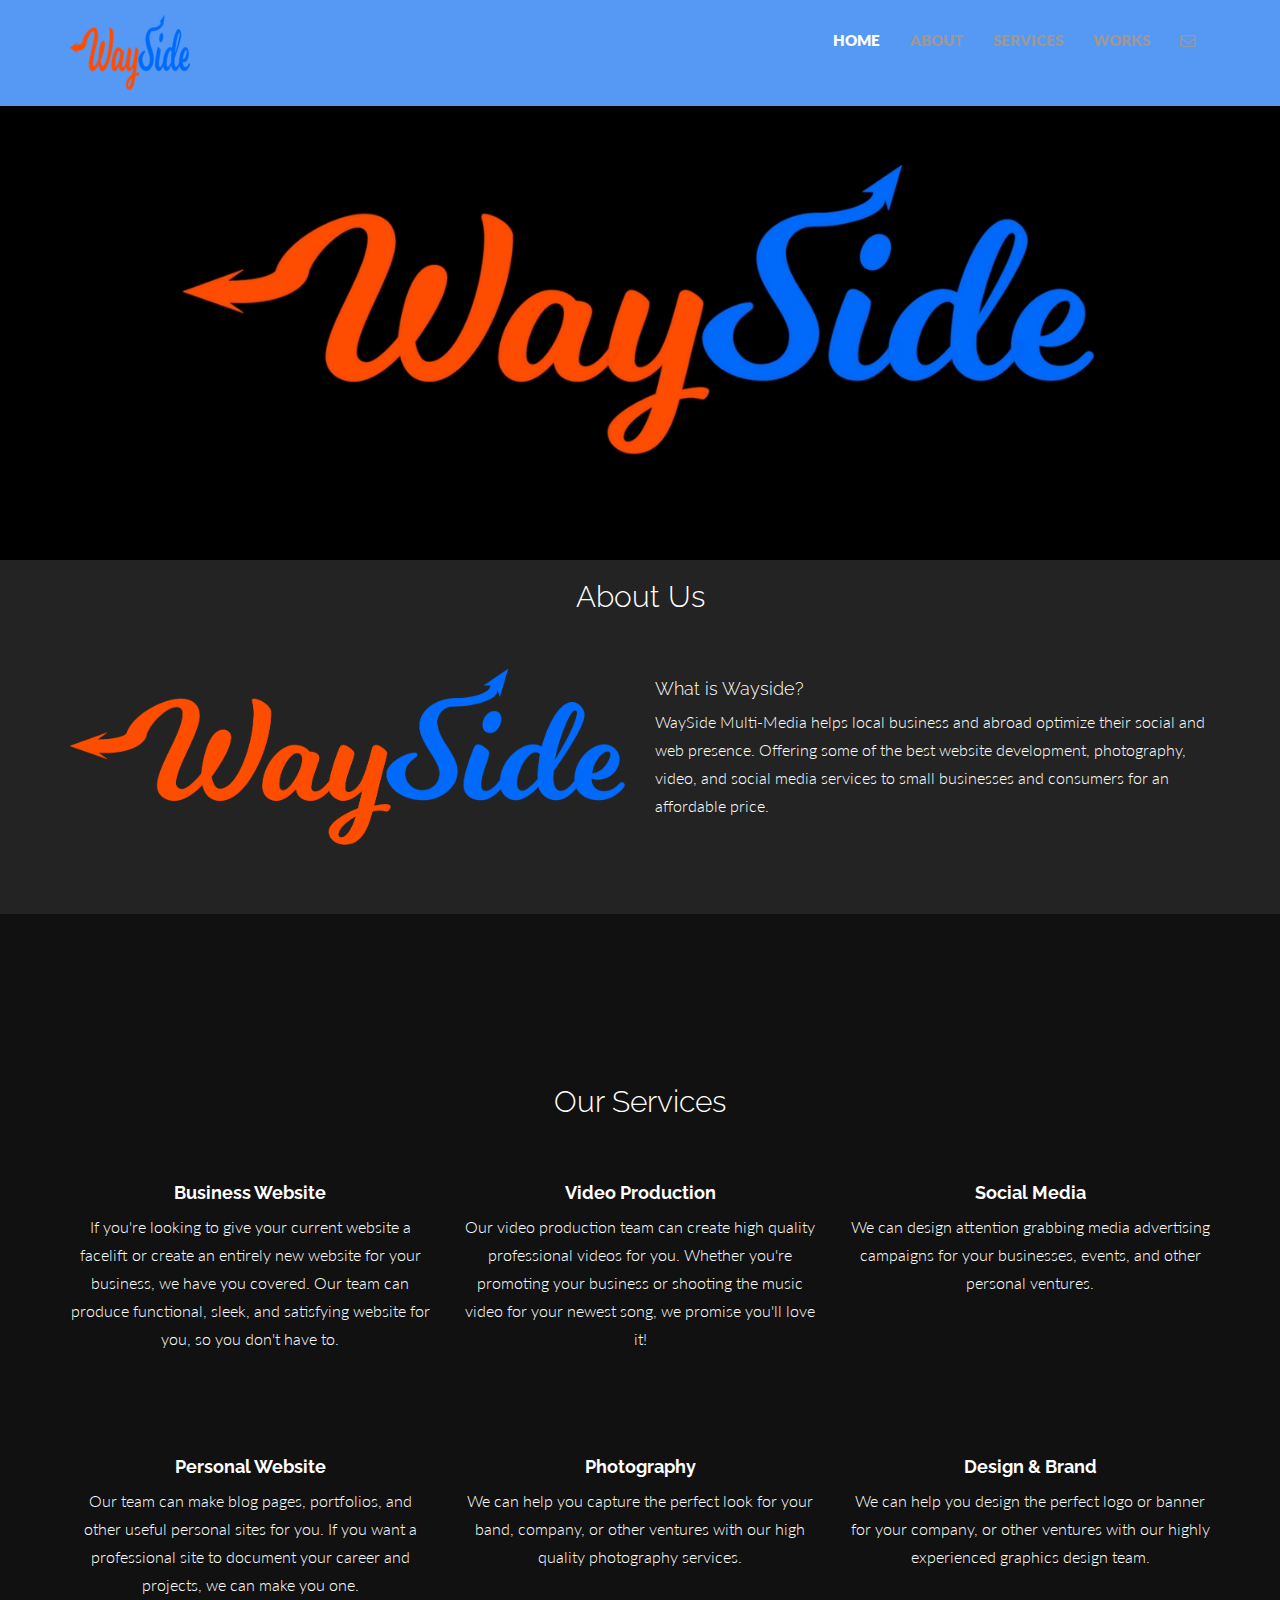
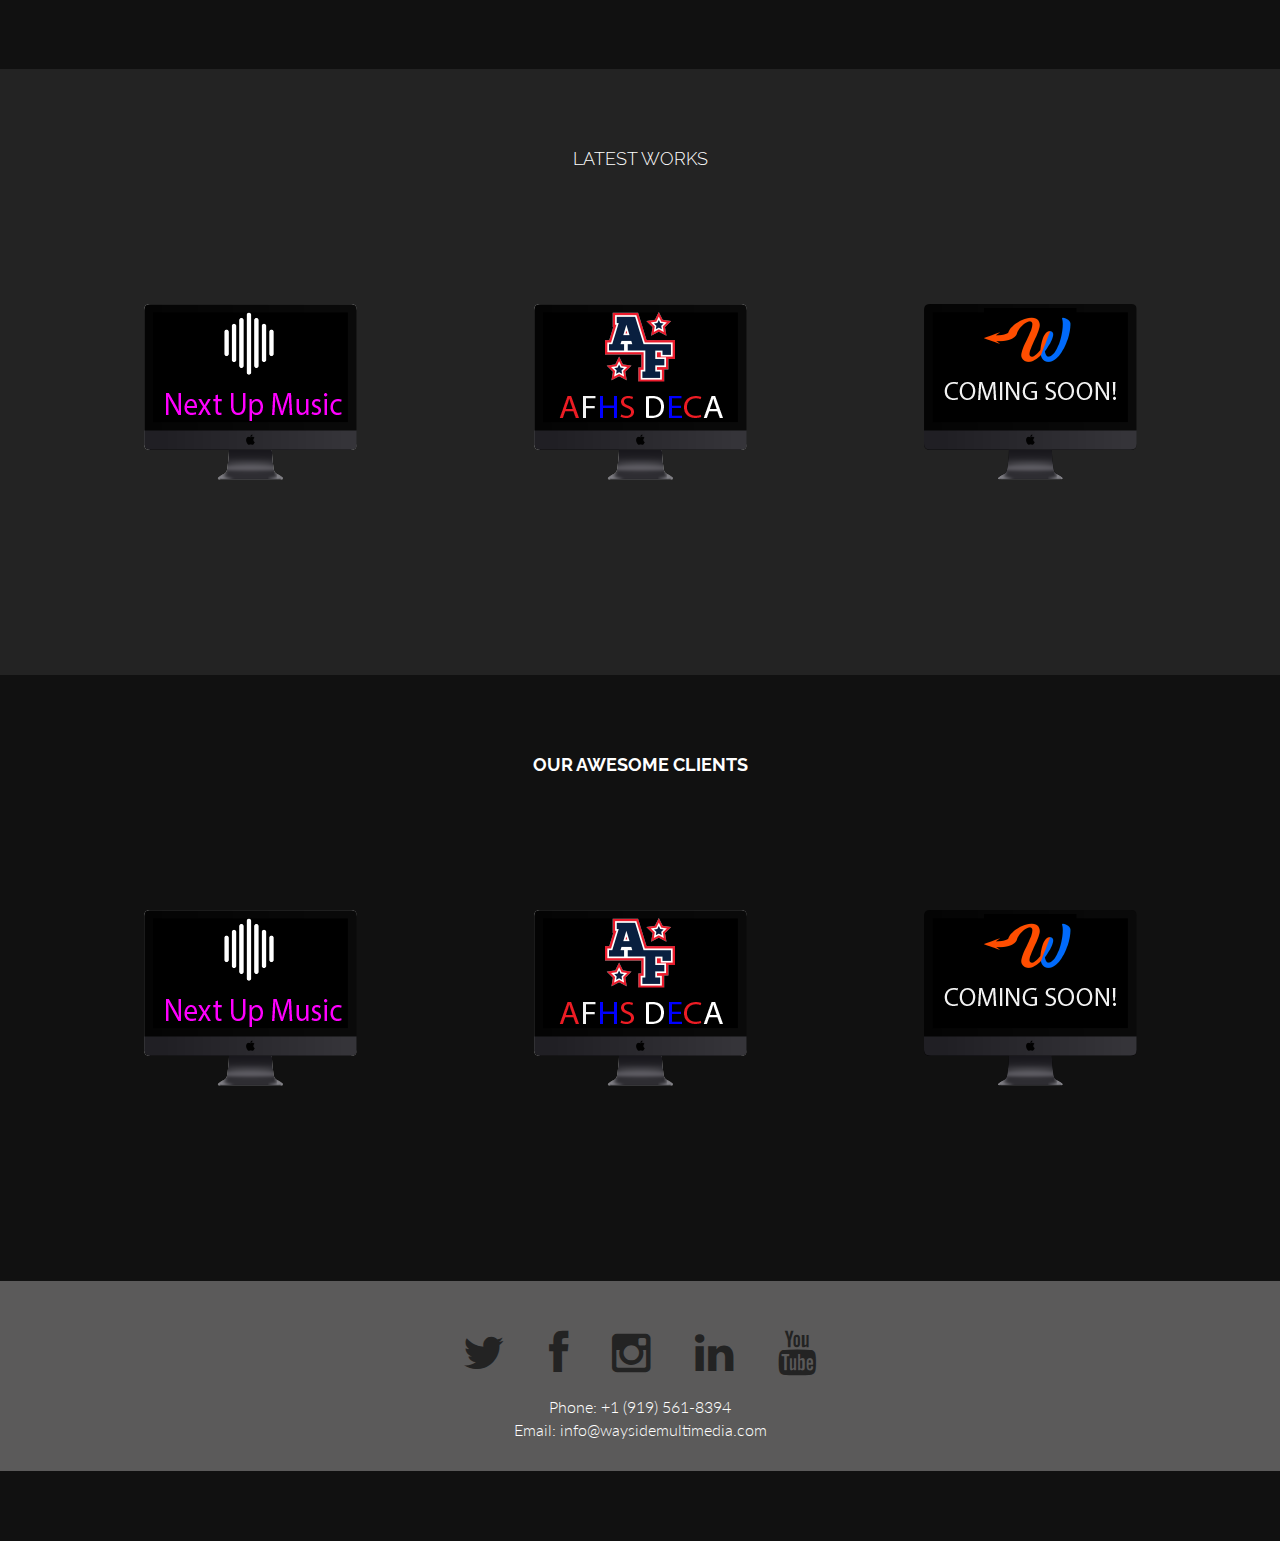
<file: index.html>
<!DOCTYPE html>
<html lang="en">
  <head>
  	<!-- Start of Async Drift Code -->
<script>
!function() {
  var t;
  if (t = window.driftt = window.drift = window.driftt || [], !t.init) return t.invoked ? void (window.console && console.error && console.error("Drift snippet included twice.")) : (t.invoked = !0, 
  t.methods = [ "identify", "config", "track", "reset", "debug", "show", "ping", "page", "hide", "off", "on" ], 
  t.factory = function(e) {
    return function() {
      var n;
      return n = Array.prototype.slice.call(arguments), n.unshift(e), t.push(n), t;
    };
  }, t.methods.forEach(function(e) {
    t[e] = t.factory(e);
  }), t.load = function(t) {
    var e, n, o, i;
    e = 3e5, i = Math.ceil(new Date() / e) * e, o = document.createElement("script"), 
    o.type = "text/javascript", o.async = !0, o.crossorigin = "anonymous", o.src = "https://js.driftt.com/include/" + i + "/" + t + ".js", 
    n = document.getElementsByTagName("script")[0], n.parentNode.insertBefore(o, n);
  });
}();
drift.SNIPPET_VERSION = '0.3.1';
drift.load('ttxtenppt8m2');
</script>
<!-- End of Async Drift Code -->
  	<!-- Global site tag (gtag.js) - Google Analytics -->
<script async src="https://www.googletagmanager.com/gtag/js?id=UA-113895324-1"></script>
<script>
  window.dataLayer = window.dataLayer || [];
  function gtag(){dataLayer.push(arguments);}
  gtag('js', new Date());

  gtag('config', 'UA-113895324-1');
</script>

    <meta charset="utf-8">
    <meta http-equiv="X-UA-Compatible" content="IE=edge">
    <meta name="viewport" content="width=device-width, initial-scale=1.0">
    <meta name="description" content="">
    <meta name="author" content="">
    <link rel="shortcut icon" href="assets/ico/favicon.png">

    <title>WaySide Multi-Media</title>

    <!-- Bootstrap core CSS -->
    <link href="assets/css/bootstrap.css" rel="stylesheet">
    <link href="assets/css/font-awesome.min.css" rel="stylesheet">

    <!-- Custom styles for this template -->
    <link href="assets/css/main.css" rel="stylesheet">


    <!-- HTML5 shim and Respond.js IE8 support of HTML5 elements and media queries -->
    <!--[if lt IE 9]>
      <script src="https://oss.maxcdn.com/libs/html5shiv/3.7.0/html5shiv.js"></script>
      <script src="https://oss.maxcdn.com/libs/respond.js/1.3.0/respond.min.js"></script>
    <![endif]-->
  </head>

  <body>

    <!-- Fixed navbar -->
    <div class="navbar navbar-inverse navbar-fixed-top">
      <div class="container">
        <div class="navbar-header">
          <button type="button" class="navbar-toggle" data-toggle="collapse" data-target=".navbar-collapse">
            <span class="icon-bar"></span>
            <span class="icon-bar"></span>
            <span class="icon-bar"></span>
          </button>
<img src="assets/img/p32.png" class="img-responsive">        </div>
        <div class="navbar-collapse collapse">
          <ul class="nav navbar-nav navbar-right">
            <li class="active"><a href="index.html">HOME</a></li>
            <li><a href="about.html">ABOUT</a></li>
            <li><a href="services.html">SERVICES</a></li>
            <li><a href="works.html">WORKS</a></li>
            <li><a data-toggle="modal" data-target="#myModal" href="#myModal"><i class="fa fa-envelope-o"></i></a></li>
          </ul>
        </div><!--/.nav-collapse -->
      </div>
    </div>

	<div id="headerwrap">
		<div class="container">
			<div class="row centered">
				<div class="col-lg-8 col-lg-offset-2">

				</div>
			</div><!-- row -->
		</div><!-- container -->
	</div><!-- headerwrap -->
<!-- About Section -->
<div id="about-section">
  <div class="container">
    <div class="section-title text-center center">
      <h2>About Us</h2>
      <br>
      <br>
    </div>
    <div class="row">
      <div class="col-md-6"> <img src="assets/img/Wayside Logo (FIXED).png" class="img-responsive"> </div>
      <div class="col-md-6">
        <div class="about-text">
          <h4>What is Wayside?</h4>
          <p>WaySide Multi-Media helps local business and abroad optimize their social and web presence. Offering some of the best website development, photography, video, and social media services to small businesses and consumers for an affordable price.</p>
          <!--
          <h4>Why choose Wayside</h4>
          <p>Lorem ipsum dolor sit amet, consectetur adipiscing elit. Duis sed dapibus leo nec ornare diam. Sed commodo nibh ante facilisis bibendum dolor feugiat at. Duis sed dapibus leo nec ornare diam commodo nibh ante facilisis bibendum.</p> -->
        </div>
      </div>
    </div>
  </div>
</div>
<br>
<br>
<br>
	<div id="lg1">
<div class="container w">
		<div class="row centered">
		<br>
		<br>
			<h2>Our Services</h2>
			<br><br>
			<div class="col-lg-4">
        		<h4>Business Website</h4>
				<p>If you're looking to give your current website a facelift or create an entirely new website for your business, we have you covered. Our team can produce functional, sleek, and satisfying website for you, so you don't have to.</p>
			</div><!-- col-lg-4 -->

			<div class="col-lg-4">
				<h4>Video Production</h4> 
				<p>Our video production team can create high quality professional videos for you. Whether you're promoting your business or shooting the music video for your newest song, we promise you'll love it!</p>
			</div><!-- col-lg-4 -->

			<div class="col-lg-4">
        <h4>Social Media</h4> 
				<p>We can design attention grabbing media advertising campaigns for your businesses, events, and other personal ventures.</p>
			</div><!-- col-lg-4 -->
		</div><!-- row -->
		<br>
		<div class="row centered">
			<br><br>
			<div class="col-lg-4">
        		<h4>Personal Website</h4>
				<p>Our team can make blog pages, portfolios, and other useful personal sites for you. If you want a professional site to document your career and projects, we can make you one.</p>
			</div><!-- col-lg-4 -->
			
				<div class="col-lg-4">
                <h4>Photography</h4>
				<p>We can help you capture the perfect look for your band, company, or other ventures with our high quality photography services.</p>
			</div><!-- col-lg-4 -->
				<div class="col-lg-4">
                 <h4>Design & Brand</h4>
				<p>We can help you design the perfect logo or banner for your company, or other ventures with our highly experienced graphics design team.</p>
			</div><!-- col-lg-4 -->
		</div><!-- row -->
	</div><!-- container -->
<br>
<br>

	<!-- PORTFOLIO SECTION -->
	<div id="ff">
		<div class="container">
			<div class="row centered">
				<h4>LATEST WORKS</h4>

				<div class="col-lg-4">
					<div class="tilt">
					<a href="#"><img src="assets/img/Next Up Music (4).png" alt=""></a>
					</div>
				</div>

				<div class="col-lg-4">
					<div class="tilt">
					<a href="#"><img src="assets/img/AFHS DECA.png" alt=""></a>
					</div>
				</div>

				<div class="col-lg-4">
					<div class="tilt">
					<a href="#"><img src="assets/img/p45.png" alt=""></a>
					</div>
				</div>
<!--
				<div class="col-lg-4">
					<div class="tilt">
					<a href="#"><img src="assets/img/p45.png" alt=""></a>
					</div>
				</div>

				<div class="col-lg-4">
					<div class="tilt">
					<a href="#"><img src="assets/img/p45.png" alt=""></a>
					</div>
				</div>

				<div class="col-lg-4">
					<div class="tilt">
					<a href="#"><img src="assets/img/p45.png" alt=""></a>
					</div>
				</div>
			-->
			</div><!-- row -->
		</div><!-- container -->
	</div><!-- DG -->




	<div id="lg">
		<div class="container">
			<div class="row centered">
				<h4>OUR AWESOME CLIENTS</h4>

<div class="col-lg-4">
					<div class="tilt">
					<a href="#"><img src="assets/img/Next Up Music (4).png" alt=""></a>
					</div>
				</div>

				<div class="col-lg-4">
					<div class="tilt">
					<a href="#"><img src="assets/img/AFHS DECA.png" alt=""></a>
					</div>
				</div>

				<div class="col-lg-4">
					<div class="tilt">
					<a href="#"><img src="assets/img/p45.png" alt=""></a>
					</div>
				</div>

				<!--
				<div class="col-lg-2">
					<img src="assets/img/c02.gif" alt="">
				</div>
				<div class="col-lg-2">
					<img src="assets/img/c03.gif" alt="">
				</div>
				<div class="col-lg-2">
					<img src="assets/img/c04.gif" alt="">
				</div>
				<div class="col-lg-2">
					<img src="assets/img/c05.gif" alt="">
				</div>
			-->
			</div><!-- row -->
		</div><!-- container -->
	</div><!-- dg -->

	

	
	
	<!-- FOOTER -->
	<div id="f">
		<div class="container">
				<div class="row centered">
        <a href="https://twitter.com/wayside_media"><i class="fa fa-twitter"></i></a>
        <a href="https://www.facebook.com/Wayside-Multimedia-325091618001752/?modal=admin_todo_tour"><i class="fa fa-facebook"></i>
        </a><a href="https://www.instagram.com/wayside_multimedia/"><i class="fa fa-instagram"></i></a>
        </a><a href="https://www.linkedin.com/company/wayside-media/"><i class="fa fa-linkedin"></i></a>
        </a><a href="https://www.youtube.com/channel/UC97G2MVxg1iKCaojhw0tK-w"><i class="fa fa-youtube"></i></a>
				<br>
				<h7>Phone: +1 (919) 561-8394<h7> <br> 
				<h7>Email: info@waysidemultimedia.com<h7> <br> 

			</div><!-- row -->
		</div><!-- container -->
	</div><!-- Footer -->


    <!-- Bootstrap core JavaScript
    ================================================== -->
    <!-- Placed at the end of the document so the pages load faster -->
    <script src="https://code.jquery.com/jquery-1.10.2.min.js"></script>
    <script src="assets/js/bootstrap.min.js"></script>
  </body>
</html>
</file>
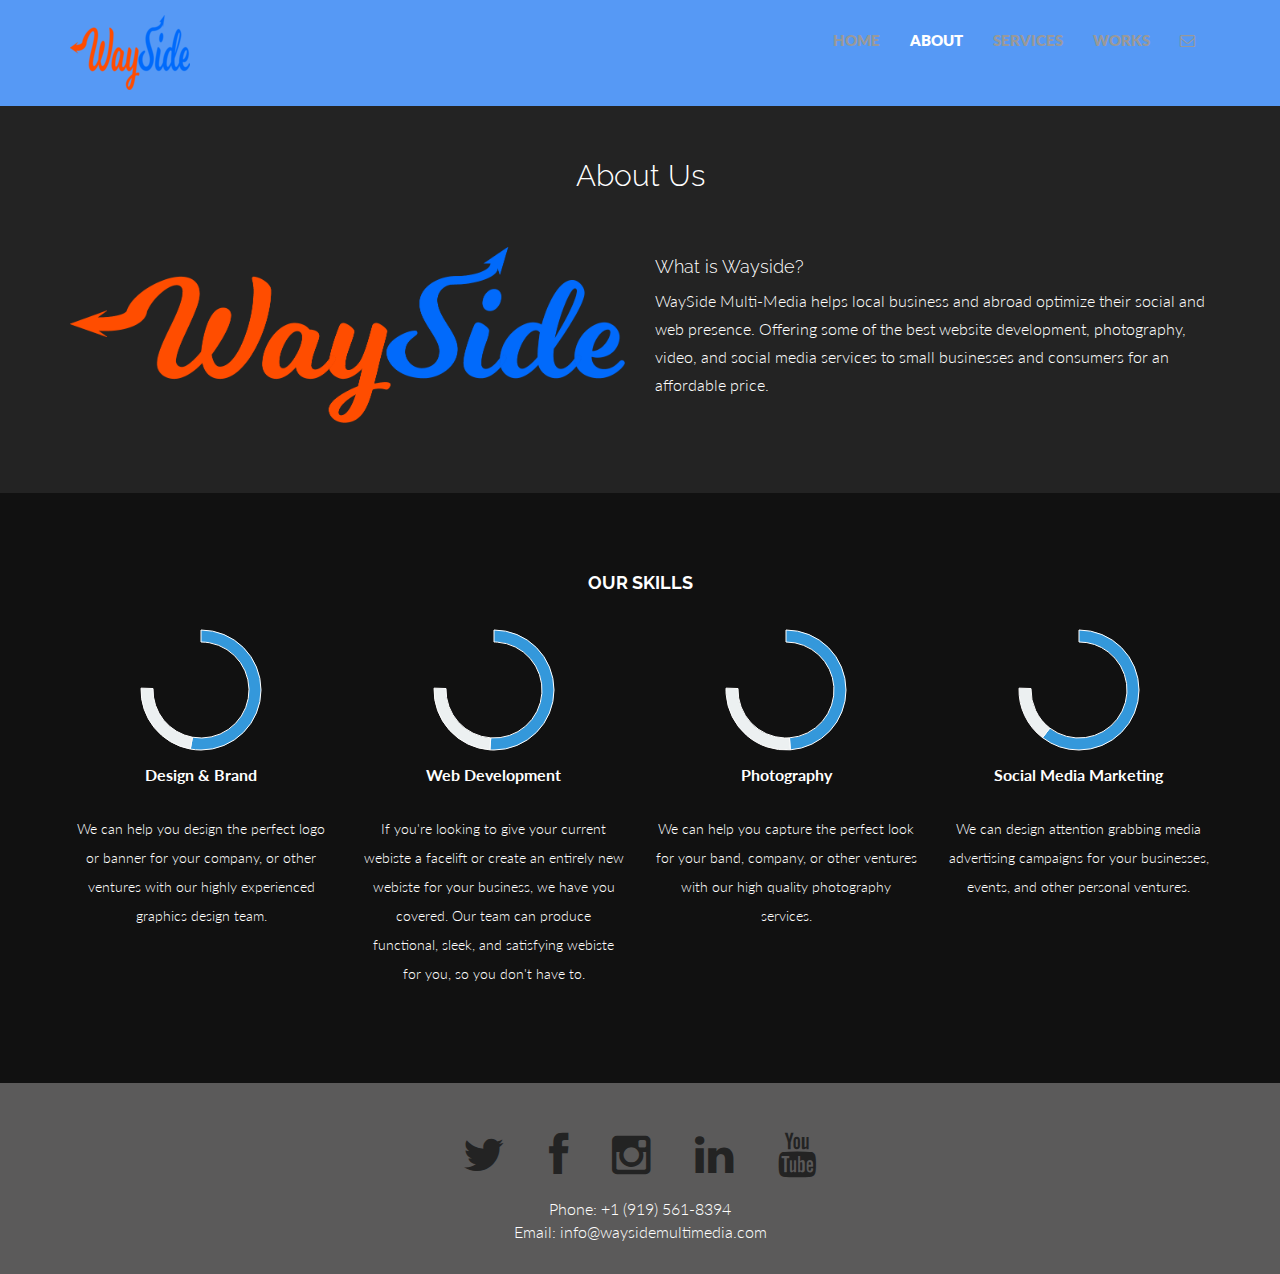
<file: about.html>
<!DOCTYPE html>
<html lang="en">
  <head>
  	<!-- Start of Async Drift Code -->
<script>
!function() {
  var t;
  if (t = window.driftt = window.drift = window.driftt || [], !t.init) return t.invoked ? void (window.console && console.error && console.error("Drift snippet included twice.")) : (t.invoked = !0, 
  t.methods = [ "identify", "config", "track", "reset", "debug", "show", "ping", "page", "hide", "off", "on" ], 
  t.factory = function(e) {
    return function() {
      var n;
      return n = Array.prototype.slice.call(arguments), n.unshift(e), t.push(n), t;
    };
  }, t.methods.forEach(function(e) {
    t[e] = t.factory(e);
  }), t.load = function(t) {
    var e, n, o, i;
    e = 3e5, i = Math.ceil(new Date() / e) * e, o = document.createElement("script"), 
    o.type = "text/javascript", o.async = !0, o.crossorigin = "anonymous", o.src = "https://js.driftt.com/include/" + i + "/" + t + ".js", 
    n = document.getElementsByTagName("script")[0], n.parentNode.insertBefore(o, n);
  });
}();
drift.SNIPPET_VERSION = '0.3.1';
drift.load('ttxtenppt8m2');
</script>
<!-- End of Async Drift Code -->
  	<!-- Global site tag (gtag.js) - Google Analytics -->
<script async src="https://www.googletagmanager.com/gtag/js?id=UA-113895324-1"></script>
<script>
  window.dataLayer = window.dataLayer || [];
  function gtag(){dataLayer.push(arguments);}
  gtag('js', new Date());

  gtag('config', 'UA-113895324-1');
</script>

    <meta charset="utf-8">
    <meta http-equiv="X-UA-Compatible" content="IE=edge">
    <meta name="viewport" content="width=device-width, initial-scale=1.0">
    <meta name="description" content="">
    <meta name="author" content="">
    <link rel="shortcut icon" href="assets/ico/favicon.png">

    <title>WaySide Multi-Media</title>

    <!-- Bootstrap core CSS -->
    <link href="assets/css/bootstrap.css" rel="stylesheet">
    <link href="assets/css/font-awesome.min.css" rel="stylesheet">

    <!-- Custom styles for this template -->
    <link href="assets/css/main.css" rel="stylesheet">

	<script src="assets/js/Chart.js"></script>


    <!-- HTML5 shim and Respond.js IE8 support of HTML5 elements and media queries -->
    <!--[if lt IE 9]>
      <script src="https://oss.maxcdn.com/libs/html5shiv/3.7.0/html5shiv.js"></script>
      <script src="https://oss.maxcdn.com/libs/respond.js/1.3.0/respond.min.js"></script>
    <![endif]-->
  </head>

  <body>

    <!-- Fixed navbar -->
    <div class="navbar navbar-inverse navbar-fixed-top">
      <div class="container">
        <div class="navbar-header">
          <button type="button" class="navbar-toggle" data-toggle="collapse" data-target=".navbar-collapse">
            <span class="icon-bar"></span>
            <span class="icon-bar"></span>
            <span class="icon-bar"></span>
          </button>
<img src="assets/img/p32.png" class="img-responsive">         </div>
        <div class="navbar-collapse collapse">
          <ul class="nav navbar-nav navbar-right">
            <li><a href="index.html">HOME</a></li>
            <li class="active"><a href="about.html">ABOUT</a></li>
            <li><a href="services.html">SERVICES</a></li>
            <li><a href="works.html">WORKS</a></li>
            <li><a data-toggle="modal" data-target="#myModal" href="#myModal"><i class="fa fa-envelope-o"></i></a></li>
          </ul>
        </div><!--/.nav-collapse -->
      </div>
    </div>



     <!--
	<div class="container w">
		<div class="row centered">
			<br><br>
			<div class="col-lg-3">
				<img class="img-circle" src="assets/img/pic.jpg" width="110" height="110" alt="">
				<h4>Frank Lampard</h4>
				<p>There are many variations of passages of Lorem Ipsum available, but the majority have suffered alteration in some form.</p>
				<p><a href="#">@Frank_BlackTie</a></p>
			</div><!-- col-lg-3 

			<div class="col-lg-3">
				<img class="img-circle" src="assets/img/pic2.jpg" width="110" height="110" alt="">
				<h4>David Wright</h4>
				<p>There are many variations of passages of Lorem Ipsum available, but the majority have suffered alteration in some form.</p>
				<p><a href="#">@David_BlackTie</a></p>
			</div><!-- col-lg-3 

			<div class="col-lg-3">
				<img class="img-circle" src="assets/img/pic3.jpg" width="110" height="110" alt="">
				<h4>Mark Milestone</h4>
				<p>There are many variations of passages of Lorem Ipsum available, but the majority have suffered alteration in some form.</p>
				<p><a href="#">@Mark_BlackTie</a></p>
			</div><!-- col-lg-3 

			<div class="col-lg-3">
				<img class="img-circle" src="assets/img/pic4.jpg" width="110" height="110" alt="">
				<h4>Tania Tissen</h4>
				<p>There are many variations of passages of Lorem Ipsum available, but the majority have suffered alteration in some form.</p>
				<p><a href="#">@Tania_BlackTie</a></p>
			</div><!-- col-lg-3 
		</div><!-- row -->
	</div><!-- container -->
<br>
<br>
<br>
<!-- About Section -->
<div id="about-section">
  <div class="container">
    <div class="section-title text-center center">
      <h2>About Us</h2>
      <br>
      <br>
    </div>
    <div class="row">
      <div class="col-md-6"> <img src="assets/img/Wayside Logo (FIXED).png" class="img-responsive"> </div>
      <div class="col-md-6">
        <div class="about-text">
          <h4>What is Wayside?</h4>
          <p>WaySide Multi-Media helps local business and abroad optimize their social and web presence. Offering some of the best website development, photography, video, and social media services to small businesses and consumers for an affordable price.</p>
          <!--
          <h4>Why choose Wayside</h4>
          <p>Lorem ipsum dolor sit amet, consectetur adipiscing elit. Duis sed dapibus leo nec ornare diam. Sed commodo nibh ante facilisis bibendum dolor feugiat at. Duis sed dapibus leo nec ornare diam commodo nibh ante facilisis bibendum.</p> -->
        </div>
      </div>
    </div>
  </div>
</div>
<br>
<br>
<br>
	<!-- PORTFOLIO SECTION -->
	<div id="dg">
		<div class="container">
			<div class="row centered">
				<h4>OUR SKILLS</h4>
				<br>
				
			<!-- First Chart -->
			<div class="col-lg-3">
				<canvas id="canvas" height="130" width="130"></canvas>
				<br>
				<script>
					var doughnutData = [
							{
								value: 70,
								color:"#3498db"
							},
							{
								value : 30,
								color : "#ecf0f1"
							}
						];
						var myDoughnut = new Chart(document.getElementById("canvas").getContext("2d")).Doughnut(doughnutData);
				</script>
				<p><b>Design & Brand</b></p>
				<p><small>We can help you design the perfect logo or banner for your company, or other ventures with our highly experienced graphics design team.</small></p>
			</div><!-- /col-lg-3 -->

			<!-- Second Chart -->
			<div class="col-lg-3">
				<canvas id="canvas2" height="130" width="130"></canvas>
				<br>
				<script>
					var doughnutData = [
							{
								value: 90,
								color:"#3498db"
							},
							{
								value : 43,
								color : "#ecf0f1"
							}
						];
						var myDoughnut = new Chart(document.getElementById("canvas2").getContext("2d")).Doughnut(doughnutData);
				</script>
				<p><b>Web Development</b></p>
				<p><small>If you're looking to give your current webiste a facelift or create an entirely new webiste for your business, we have you covered. Our team can produce functional, sleek, and satisfying webiste for you, so you don't have to.</small></p>
			</div><!-- /col-lg-3 -->
			
			<!-- Third Chart -->
			<div class="col-lg-3">
				<canvas id="canvas3" height="130" width="130"></canvas>
				<br>
				<script>
					var doughnutData = [
							{
								value: 55,
								color:"#3498db"
							},
							{
								value : 30,
								color : "#ecf0f1"
							}
						];
						var myDoughnut = new Chart(document.getElementById("canvas3").getContext("2d")).Doughnut(doughnutData);
				</script>
				<p><b>Photography</b></p>
				<p><small>We can help you capture the perfect look for your band, company, or other ventures with our high quality photography services.</small></p>
			</div><!-- /col-lg-3 -->
			
			<!-- Fourth Chart -->
			<div class="col-lg-3">
				<canvas id="canvas4" height="130" width="130"></canvas>
				<br>
				<script>
					var doughnutData = [
							{
								value: 80,
								color:"#3498db"
							},
							{
								value : 20,
								color : "#ecf0f1"
							}
						];
						var myDoughnut = new Chart(document.getElementById("canvas4").getContext("2d")).Doughnut(doughnutData);
				</script>
				<p><b>Social Media Marketing</b></p>
				<p><small>We can design attention grabbing media advertising campaigns for your businesses, events, and other personal ventures.</small></p>
			</div><!-- /col-lg-3 -->

			</div><!-- row -->
		</div><!-- container -->
	</div><!-- DG -->
	<!-- FOOTER -->
	<div id="f">
		<div class="container">
			<div class="row centered">
        <a href="https://twitter.com/wayside_media"><i class="fa fa-twitter"></i></a>
        <a href="https://www.facebook.com/Wayside-Multimedia-325091618001752/?modal=admin_todo_tour"><i class="fa fa-facebook"></i>
        </a><a href="https://www.instagram.com/wayside_multimedia/"><i class="fa fa-instagram"></i></a>
        </a><a href="https://www.linkedin.com/company/wayside-media/"><i class="fa fa-linkedin"></i></a>
        </a><a href="https://www.youtube.com/channel/UC97G2MVxg1iKCaojhw0tK-w"><i class="fa fa-youtube"></i></a>
				<br>
				<h7>Phone: +1 (919) 561-8394<h7> <br> 
				<h7>Email: info@waysidemultimedia.com<h7> <br> 

		
			</div><!-- row -->
		</div><!-- container -->
	</div><!-- Footer -->


	<!-- MODAL FOR CONTACT -->
	<!-- Modal -->
	<div class="modal fade" id="myModal" tabindex="-1" role="dialog" aria-labelledby="myModalLabel" aria-hidden="true">
	  <div class="modal-dialog">
	    <div class="modal-content">
	      <div class="modal-header">
	        <button type="button" class="close" data-dismiss="modal" aria-hidden="true">&times;</button>
	        <h4 class="modal-title" id="myModalLabel">Contact Us</h4>
	      </div>
	      <div class="modal-body">
		        <div class="row centered">
		        	<p>We are avalible, so don't hesitate to contact us.</p>
		        	<p> Chapel Hill, NC Area <br>
						+1 919-737-5660<br/>
						info@waysidemultimedia.com
		        	</p>
	      </div>
	    </div><!-- /.modal-content -->
	  </div><!-- /.modal-dialog -->
	</div><!-- /.modal -->


    <!-- Bootstrap core JavaScript
    ================================================== -->
    <!-- Placed at the end of the document so the pages load faster -->
    <script src="https://code.jquery.com/jquery-1.10.2.min.js"></script>
    <script src="assets/js/bootstrap.min.js"></script>
  </body>
</html>
</file>
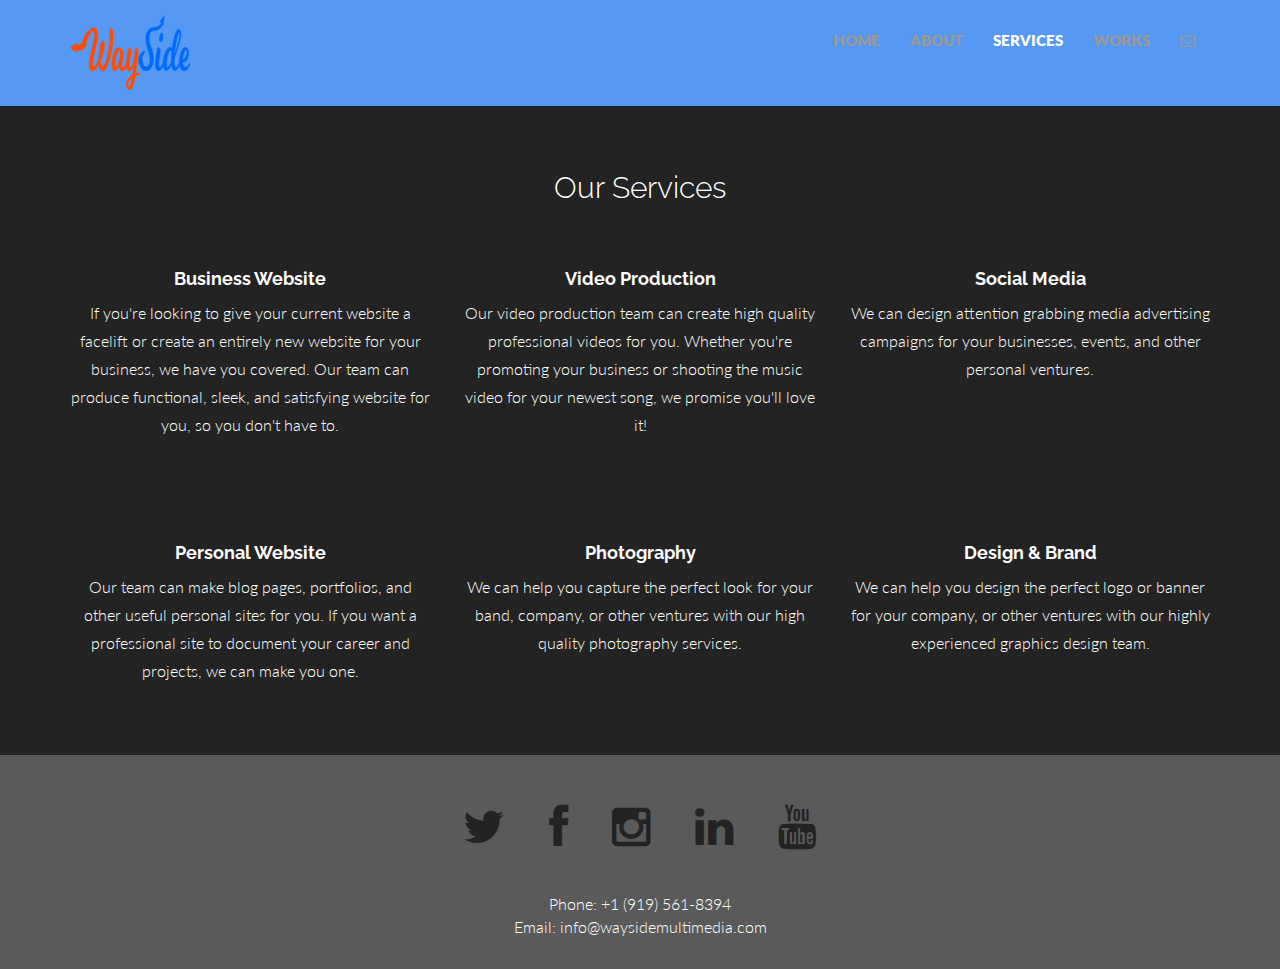
<file: services.html>
<!DOCTYPE html>
<html lang="en">
  <head>
    <!-- Start of Async Drift Code -->
<script>
!function() {
  var t;
  if (t = window.driftt = window.drift = window.driftt || [], !t.init) return t.invoked ? void (window.console && console.error && console.error("Drift snippet included twice.")) : (t.invoked = !0, 
  t.methods = [ "identify", "config", "track", "reset", "debug", "show", "ping", "page", "hide", "off", "on" ], 
  t.factory = function(e) {
    return function() {
      var n;
      return n = Array.prototype.slice.call(arguments), n.unshift(e), t.push(n), t;
    };
  }, t.methods.forEach(function(e) {
    t[e] = t.factory(e);
  }), t.load = function(t) {
    var e, n, o, i;
    e = 3e5, i = Math.ceil(new Date() / e) * e, o = document.createElement("script"), 
    o.type = "text/javascript", o.async = !0, o.crossorigin = "anonymous", o.src = "https://js.driftt.com/include/" + i + "/" + t + ".js", 
    n = document.getElementsByTagName("script")[0], n.parentNode.insertBefore(o, n);
  });
}();
drift.SNIPPET_VERSION = '0.3.1';
drift.load('ttxtenppt8m2');
</script>
<!-- End of Async Drift Code -->
  	<!-- Global site tag (gtag.js) - Google Analytics -->
<script async src="https://www.googletagmanager.com/gtag/js?id=UA-113895324-1"></script>
<script>
  window.dataLayer = window.dataLayer || [];
  function gtag(){dataLayer.push(arguments);}
  gtag('js', new Date());

  gtag('config', 'UA-113895324-1');
</script>

    <meta charset="utf-8">
    <meta http-equiv="X-UA-Compatible" content="IE=edge">
    <meta name="viewport" content="width=device-width, initial-scale=1.0">
    <meta name="description" content="">
    <meta name="author" content="">
    <link rel="shortcut icon" href="assets/ico/favicon.png">

    <title>WaySide Multi-Media</title>

    <!-- Bootstrap core CSS -->
    <link href="assets/css/bootstrap.css" rel="stylesheet">
    <link href="assets/css/font-awesome.min.css" rel="stylesheet">

    <!-- Custom styles for this template -->
    <link href="assets/css/main.css" rel="stylesheet">


    <!-- HTML5 shim and Respond.js IE8 support of HTML5 elements and media queries -->
    <!--[if lt IE 9]>
      <script src="https://oss.maxcdn.com/libs/html5shiv/3.7.0/html5shiv.js"></script>
      <script src="https://oss.maxcdn.com/libs/respond.js/1.3.0/respond.min.js"></script>
    <![endif]-->
  </head>

  <body>

    <!-- Fixed navbar -->
    <div class="navbar navbar-inverse navbar-fixed-top">
      <div class="container">
        <div class="navbar-header">
          <button type="button" class="navbar-toggle" data-toggle="collapse" data-target=".navbar-collapse">
            <span class="icon-bar"></span>
            <span class="icon-bar"></span>
            <span class="icon-bar"></span>
          </button>
<img src="assets/img/p32.png" class="img-responsive">         </div>
        <div class="navbar-collapse collapse">
          <ul class="nav navbar-nav navbar-right">
            <li><a href="index.html">HOME</a></li>
            <li><a href="about.html">ABOUT</a></li>
            <li class="active"><a href="services.html">SERVICES</a></li>
            <li><a href="works.html">WORKS</a></li>
            <li><a data-toggle="modal" data-target="#myModal" href="#myModal"><i class="fa fa-envelope-o"></i></a></li>
          </ul>
        </div><!--/.nav-collapse -->
      </div>
    </div>




	<div class="container w">
		<div class="row centered">
			<br>
			<br>
			<h2>Our Services</h2>
			<br><br>
			<div class="col-lg-4">
        		<h4>Business Website</h4>
				<p>If you're looking to give your current website a facelift or create an entirely new website for your business, we have you covered. Our team can produce functional, sleek, and satisfying website for you, so you don't have to.</p>
			</div><!-- col-lg-4 -->

			<div class="col-lg-4">
				<h4>Video Production</h4> 
				<p>Our video production team can create high quality professional videos for you. Whether you're promoting your business or shooting the music video for your newest song, we promise you'll love it!</p>
			</div><!-- col-lg-4 -->

			<div class="col-lg-4">
        <h4>Social Media</h4> 
				<p>We can design attention grabbing media advertising campaigns for your businesses, events, and other personal ventures.</p>
			</div><!-- col-lg-4 -->
		</div><!-- row -->
		<br>
		<div class="row centered">
			<br><br>
			<div class="col-lg-4">
        		<h4>Personal Website</h4>
				<p>Our team can make blog pages, portfolios, and other useful personal sites for you. If you want a professional site to document your career and projects, we can make you one.</p>
			</div><!-- col-lg-4 -->
			
				<div class="col-lg-4">
                <h4>Photography</h4>
				<p>We can help you capture the perfect look for your band, company, or other ventures with our high quality photography services.</p>
			</div><!-- col-lg-4 -->
				<div class="col-lg-4">
                 <h4>Design & Brand</h4>
				<p>We can help you design the perfect logo or banner for your company, or other ventures with our highly experienced graphics design team.</p>
			</div><!-- col-lg-4 -->
		</div><!-- row -->
	</div><!-- container -->
<br>
<br>
	
	
	<!-- FOOTER -->
	<div id="f">
		<div class="container">
				<div class="row centered">
        <a href="https://twitter.com/wayside_media"><i class="fa fa-twitter"></i></a>
        <a href="https://www.facebook.com/Wayside-Multimedia-325091618001752/?modal=admin_todo_tour"><i class="fa fa-facebook"></i>
        </a><a href="https://www.instagram.com/wayside_multimedia/"><i class="fa fa-instagram"></i></a>
        </a><a href="https://www.linkedin.com/company/wayside-media/"><i class="fa fa-linkedin"></i></a>
        </a><a href="https://www.youtube.com/channel/UC97G2MVxg1iKCaojhw0tK-w"><i class="fa fa-youtube"></i></a>				<br>
				<br>        
        <h7>Phone: +1 (919) 561-8394<h7> <br> 
				<h7>Email: info@waysidemultimedia.com<h7> <br> 
			</div><!-- row -->
		</div><!-- container -->
	</div><!-- Footer -->




    <!-- Bootstrap core JavaScript
    ================================================== -->
    <!-- Placed at the end of the document so the pages load faster -->
    <script src="https://code.jquery.com/jquery-1.10.2.min.js"></script>
    <script src="assets/js/bootstrap.min.js"></script>
  </body>
</html>
</file>
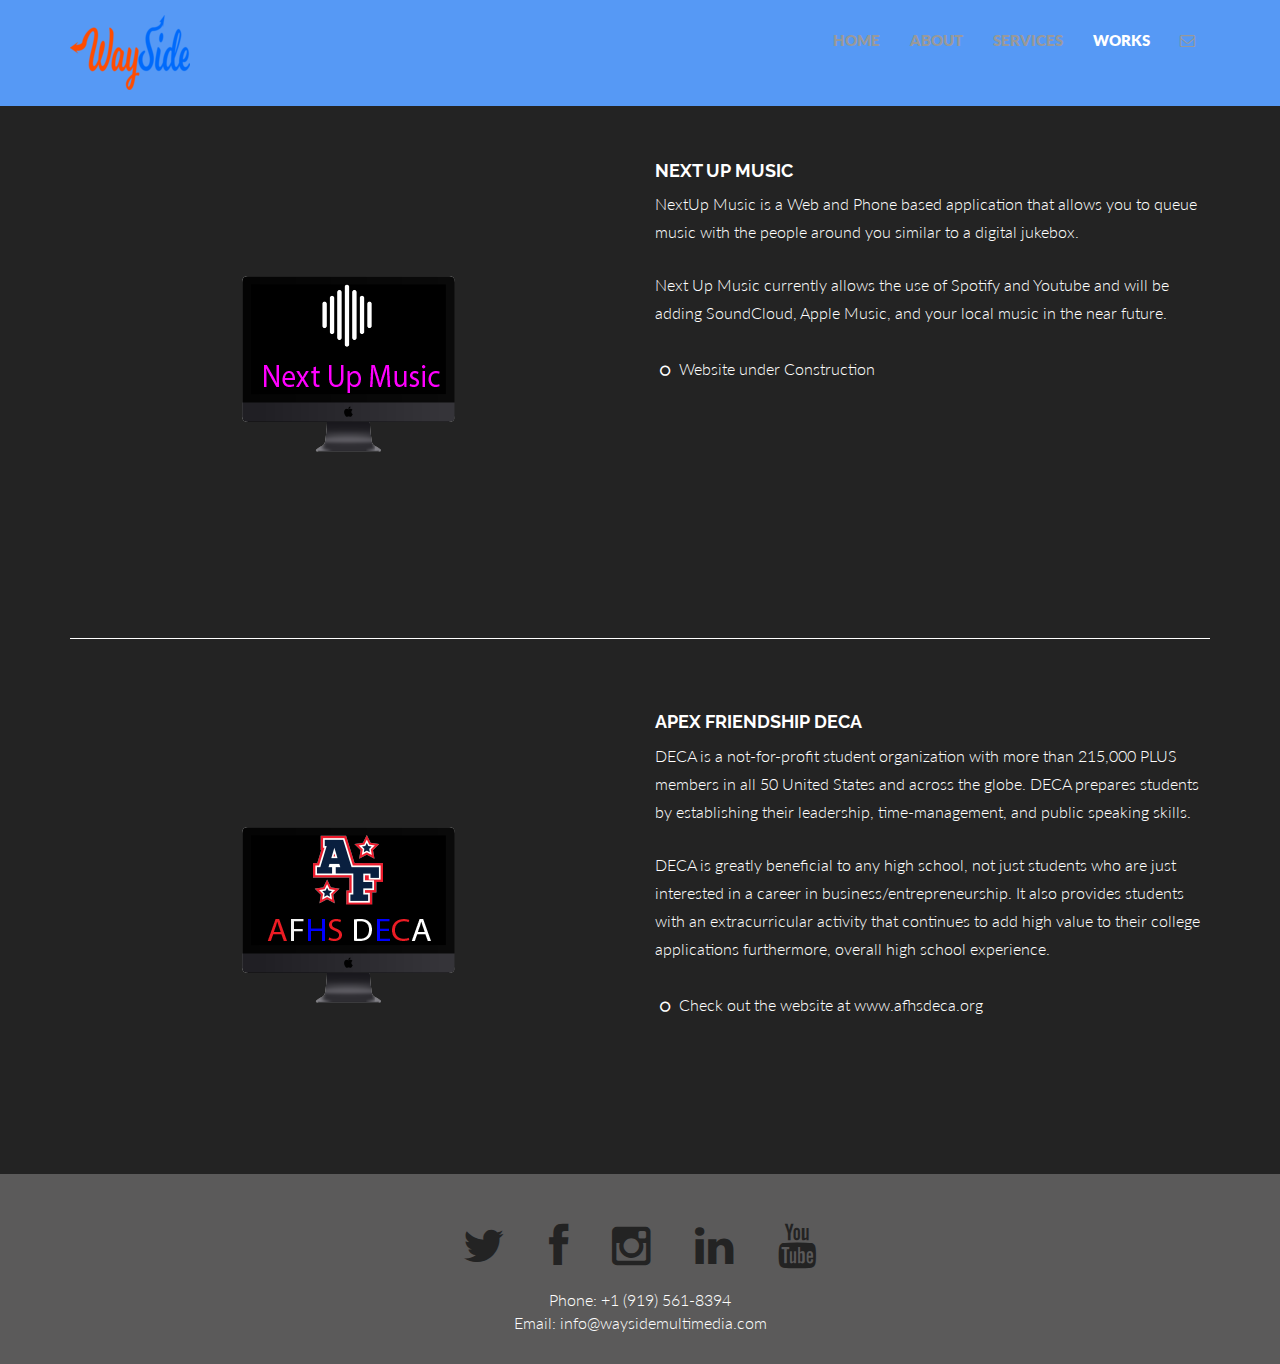
<file: works.html>
<!DOCTYPE html>
<html lang="en">
  <head>
    <!-- Start of Async Drift Code -->
<script>
!function() {
  var t;
  if (t = window.driftt = window.drift = window.driftt || [], !t.init) return t.invoked ? void (window.console && console.error && console.error("Drift snippet included twice.")) : (t.invoked = !0, 
  t.methods = [ "identify", "config", "track", "reset", "debug", "show", "ping", "page", "hide", "off", "on" ], 
  t.factory = function(e) {
    return function() {
      var n;
      return n = Array.prototype.slice.call(arguments), n.unshift(e), t.push(n), t;
    };
  }, t.methods.forEach(function(e) {
    t[e] = t.factory(e);
  }), t.load = function(t) {
    var e, n, o, i;
    e = 3e5, i = Math.ceil(new Date() / e) * e, o = document.createElement("script"), 
    o.type = "text/javascript", o.async = !0, o.crossorigin = "anonymous", o.src = "https://js.driftt.com/include/" + i + "/" + t + ".js", 
    n = document.getElementsByTagName("script")[0], n.parentNode.insertBefore(o, n);
  });
}();
drift.SNIPPET_VERSION = '0.3.1';
drift.load('ttxtenppt8m2');
</script>
<!-- End of Async Drift Code -->
    <!-- Global site tag (gtag.js) - Google Analytics -->
<script async src="https://www.googletagmanager.com/gtag/js?id=UA-113895324-1"></script>
<script>
  window.dataLayer = window.dataLayer || [];
  function gtag(){dataLayer.push(arguments);}
  gtag('js', new Date());

  gtag('config', 'UA-113895324-1');
</script>

    <meta charset="utf-8">
    <meta http-equiv="X-UA-Compatible" content="IE=edge">
    <meta name="viewport" content="width=device-width, initial-scale=1.0">
    <meta name="description" content="">
    <meta name="author" content="">
    <link rel="shortcut icon" href="assets/ico/favicon.png">

    <title>WaySide Multi-Media</title>

    <!-- Bootstrap core CSS -->
    <link href="assets/css/bootstrap.css" rel="stylesheet">
    <link href="assets/css/font-awesome.min.css" rel="stylesheet">

    <!-- Custom styles for this template -->
    <link href="assets/css/main.css" rel="stylesheet">


    <!-- HTML5 shim and Respond.js IE8 support of HTML5 elements and media queries -->
    <!--[if lt IE 9]>
      <script src="https://oss.maxcdn.com/libs/html5shiv/3.7.0/html5shiv.js"></script>
      <script src="https://oss.maxcdn.com/libs/respond.js/1.3.0/respond.min.js"></script>
    <![endif]-->
  </head>

  <body>

    <!-- Fixed navbar -->
    <div class="navbar navbar-inverse navbar-fixed-top">
      <div class="container">
        <div class="navbar-header">
          <button type="button" class="navbar-toggle" data-toggle="collapse" data-target=".navbar-collapse">
            <span class="icon-bar"></span>
            <span class="icon-bar"></span>
            <span class="icon-bar"></span>
          </button>
<img src="assets/img/p32.png" class="img-responsive">         </div>
        <div class="navbar-collapse collapse">
          <ul class="nav navbar-nav navbar-right">
            <li><a href="index.html">HOME</a></li>
            <li><a href="about.html">ABOUT</a></li>
            <li><a href="services.html">SERVICES</a></li>
            <li class="active"><a href="works.html">WORKS</a></li>
            <li><a data-toggle="modal" data-target="#myModal" href="#myModal"><i class="fa fa-envelope-o"></i></a></li>
          </ul>
        </div><!--/.nav-collapse -->
      </div>
    </div>

  <div class="container desc">
    <div class="row">
      <br><br>
      <div class="col-lg-6 centered">
        <img src="assets/img/Next Up Music (4).png" alt="">
      </div><!-- col-lg-6 -->
      <div class="col-lg-6">
        <h4>NEXT UP MUSIC</h4>
        <p> NextUp Music is a Web and Phone based application that allows you to queue music with the people around you similar to a digital jukebox. </p>
        <p>Next Up Music currently allows the use of Spotify and Youtube and will be adding SoundCloud, Apple Music, and your local music in the near future.          <br> <br> <i class="fa fa-circle-o"></i> Website under Construction <br/>
        <p>
        </p>
      </div>
    </div><!-- row -->
    
    <br><br>
    <hr>
    <br><br>
    <div class="row">
      <div class="col-lg-6 centered">
        <img src="assets/img/AFHS DECA.png" alt="">
      </div><!-- col-lg-6 -->
      <div class="col-lg-6">
        <h4>APEX FRIENDSHIP DECA</h4>
        <p>DECA is a not-for-profit student organization with more than 215,000 PLUS members in all 50 United States and across the globe. DECA prepares students by establishing their leadership, time-management, and public speaking skills.</p>
        <p>DECA is greatly beneficial to any high school, not just students who are just interested in a career in business/entrepreneurship. It also provides students with an extracurricular activity that continues to add high value to their college applications furthermore, overall high school experience. <br> <br> <i class="fa fa-circle-o"></i> Check out the website at www.afhsdeca.org 
        <p>
        </p>
      </div>
    </div><!-- row -->
<!--
    <br><br>
    <hr>
    <br><br>
    <div class="row">
      <div class="col-lg-6 centered">
        <img src="assets/img/p45.png" alt="">
      </div><!-- col-lg-6 -->
      <!--
      <div class="col-lg-6">
        <h4>CLIENT NAME</h4>
        <p>Lorem Ipsum is simply dummy text of the printing and typesetting industry. Lorem Ipsum has been the industry's standard dummy text ever since the 1500s, when an unknown printer took a galley of type and scrambled it to make a type specimen book.</p>
        <p>It has survived not only five centuries, but also the leap into electronic typesetting, remaining essentially unchanged.</p>
        <p>
          <i class="fa fa-circle-o"></i> Mobile Design<br/>
          <i class="fa fa-circle-o"></i> Web Design<br/>
          <i class="fa fa-circle-o"></i> Development<br/>
          <i class="fa fa-link"></i> <a href="#">BlackTie.co</a>
        </p>
      </div>
    </div><!-- row -->
  
    <br><br>
  </div><!-- container →


    <br><br>
  </div><!-- container -->

	<!-- FOOTER -->
	<div id="f">
		<div class="container">
			<div class="row centered">
        <a href="https://twitter.com/wayside_media"><i class="fa fa-twitter"></i></a>
        <a href="https://www.facebook.com/Wayside-Multimedia-325091618001752/?modal=admin_todo_tour"><i class="fa fa-facebook"></i>
        </a><a href="https://www.instagram.com/wayside_multimedia/"><i class="fa fa-instagram"></i></a>
        </a><a href="https://www.linkedin.com/company/wayside-media/"><i class="fa fa-linkedin"></i></a>
        </a><a href="https://www.youtube.com/channel/UC97G2MVxg1iKCaojhw0tK-w"><i class="fa fa-youtube"></i></a>

        <br>
        <h7>Phone: +1 (919) 561-8394<h7> <br> 
        <h7>Email: info@waysidemultimedia.com<h7> <br> 

		
			</div><!-- row -->
		</div><!-- container -->
	</div><!-- Footer -->


	<!-- MODAL FOR CONTACT -->
	<!-- Modal -->
	<div class="modal fade" id="myModal" tabindex="-1" role="dialog" aria-labelledby="myModalLabel" aria-hidden="true">
	  <div class="modal-dialog">
	    <div class="modal-content">
	      <div class="modal-header">
	        <button type="button" class="close" data-dismiss="modal" aria-hidden="true">&times;</button>
	        <h4 class="modal-title" id="myModalLabel">Contact Us</h4>
	      </div>
	      <div class="modal-body">
		        <div class="row centered">
		        	<p>We are avalible, so don't hesitate to contact us.</p>
		        	<p> Chapel Hill, NC Area <br>
						+1 919-737-5660<br/>
						info@waysidemultimedia.com
		        	</p>


    <!-- Bootstrap core JavaScript
    ================================================== -->
    <!-- Placed at the end of the document so the pages load faster -->
    <script src="https://code.jquery.com/jquery-1.10.2.min.js"></script>
    <script src="assets/js/bootstrap.min.js"></script>
  </body>
</html>
</file>
<file: assets/css/main.css>
/* FONTS */
@import url(http://fonts.googleapis.com/css?family=Lato:300,400,700,900);
@import url(http://fonts.googleapis.com/css?family=Raleway:400,300,700,900);

/* OVERALL ASPECT */

body {
  background-color: #232323;
    font-family: "Lato";
    font-weight: 300;
    font-size: 16px;
    color: #fff;

    -webkit-font-smoothing: antialiased;
    -webkit-overflow-scrolling: touch;
    
    margin-top: 70px;
}

/* Titles */
h1, h2, h3, h4, h5, h6 {
    font-family: "Raleway";
    font-weight: 300;
    color: #fff;

}


/* Paragraph & Typographic */
p {
    line-height: 28px;
    margin-bottom: 25px;
}

.centered {
    text-align: center;
}


/* Links */
a {
    color: #232323;
    word-wrap: break-word;

    -webkit-transition: color 0.1s ease-in, background 0.1s ease-in;
    -moz-transition: color 0.1s ease-in, background 0.1s ease-in;
    -ms-transition: color 0.1s ease-in, background 0.1s ease-in;
    -o-transition: color 0.1s ease-in, background 0.1s ease-in;
    transition: color 0.1s ease-in, background 0.1s ease-in;
}

a:hover,
a:focus {
    color: #fff;
    text-decoration: none;
    outline: 0;
}

a:before,
a:after {
    -webkit-transition: color 0.1s ease-in, background 0.1s ease-in;
    -moz-transition: color 0.1s ease-in, background 0.1s ease-in;
    -ms-transition: color 0.1s ease-in, background 0.1s ease-in;
    -o-transition: color 0.1s ease-in, background 0.1s ease-in;
    transition: color 0.1s ease-in, background 0.1s ease-in;
}

 hr {
    display: block;
    height: 1px;
    border: 0;
    border-top: 1px solid #fff;
    margin: 1em 0;
    padding: 0;
}


.navbar {
	font-weight: 800;
	font-size: 15px;
	padding-top: 15px;
	padding-bottom: 15px;
}

.navbar-inverse {
	background: #5699f5;
	border-color: #5699f5;
}

.navbar-inverse .navbar-nav > .active > a {
	background: #5699f5
}

.navbar-inverse .navbar-brand {
	color: #fff;
	font-weight: bolder;
	font-size: 22px;
	letter-spacing: 1px;
}

.navbar-inverse .navbar-brand i {
	color: #ff7878;
	font-size: 22px;
	letter-spacing: 1px;
}

/*TILT*/
.tilt {
  -webkit-transition: all 0.5s ease;
     -moz-transition: all 0.5s ease;
       -o-transition: all 0.5s ease;
      -ms-transition: all 0.5s ease;
          transition: all 0.5s ease;
}
 
.tilt:hover {
  -webkit-transform: rotate(-10deg);
     -moz-transform: rotate(-10deg);
       -o-transform: rotate(-10deg);
      -ms-transform: rotate(-10deg);
          transform: rotate(-10deg);
}

/* ==========================================================================
   Wrap Sections
   ========================================================================== */

#headerwrap {
	background: url(../img/header-bg.jpg) no-repeat center top;
	margin-top: -10px;
	padding-top:20px;
	text-align:center;
	background-attachment: relative;
	background-position: center center;
	min-height: 500px;
	width: 100%;
	
    -webkit-background-size: 100%;
    -moz-background-size: 100%;
    -o-background-size: 100%;
    background-size: 100%;

    -webkit-background-size: cover;
    -moz-background-size: cover;
    -o-background-size: cover;
    background-size: cover;
}

#headerwrap h1 {
	margin-top: 100px;
	color: white;
	font-size: 70px;
	font-weight: 300;
	letter-spacing: 3px;
}

#headerwrap h2 {
	color: white;
	font-size: 40px;
	font-weight: 700;
	letter-spacing: 2px;
	text-transform: uppercase;
}

/* Dark Grey Wrap */
#dg {
	background: #111111;
	padding-top: 70px;
	padding-bottom: 70px;
	text-align: center;
}


#dg h4 {
	font-weight: 700;
}

/* Light Grey */
#lg {
	background: #111111;
	padding-top: 70px;
	padding-bottom: 70px;
	text-align: center;
}

#lg1 {
	background: #111111;
	padding-top: 70px;
	padding-bottom: 70px;
	text-align: center;
}

#lg h4 {
	font-weight: 700;
}


/* Red Wrap */
#r {
	background: #232323;
	padding-top: 35px;
	padding-bottom: 35px;
}

#r h4 {
	color: white;
	font-weight: 700;
}

#r p {
	color: white;
}

#ff {
	background: #232323;
	padding-top: 70px;
	padding-bottom: 70px;
	text-align: center;
}






/* Blue Wrap */

#blue {
	background: #5699f5;
	padding-top: 35px;
	padding-bottom: 35px;
}

#blue h4 {
	color: white;
	font-weight: 700;
}

#blue p {
	color: white;
}



/* Footer Wrap */
#f {
	background: #5b5a5a;
	padding-top: 30px;
	padding-bottom: 30px;
}

#f i {
	color: # ;
	font-size: 45px;
	padding: 20px;
}

#f i:hover {
	color: #111;
}

/****** SECTIONS *****/

.w {
	padding-top: 35px;
}

.w h4 {
	font-weight: 700;
}

.w i {
	color: #232323;
	font-size: 30px;
}


.wb {
	padding-top: 35px;
	margin-bottom: 0px;
}

.wb h4 {
	font-weight: 700;
}

.desc {
	padding-top: 35px;
}

.desc h4 {
	font-weight: 700;
}

.desc i {
	color: #fff;
	font-size: 12px;
	padding: 5px;
}
</file>
